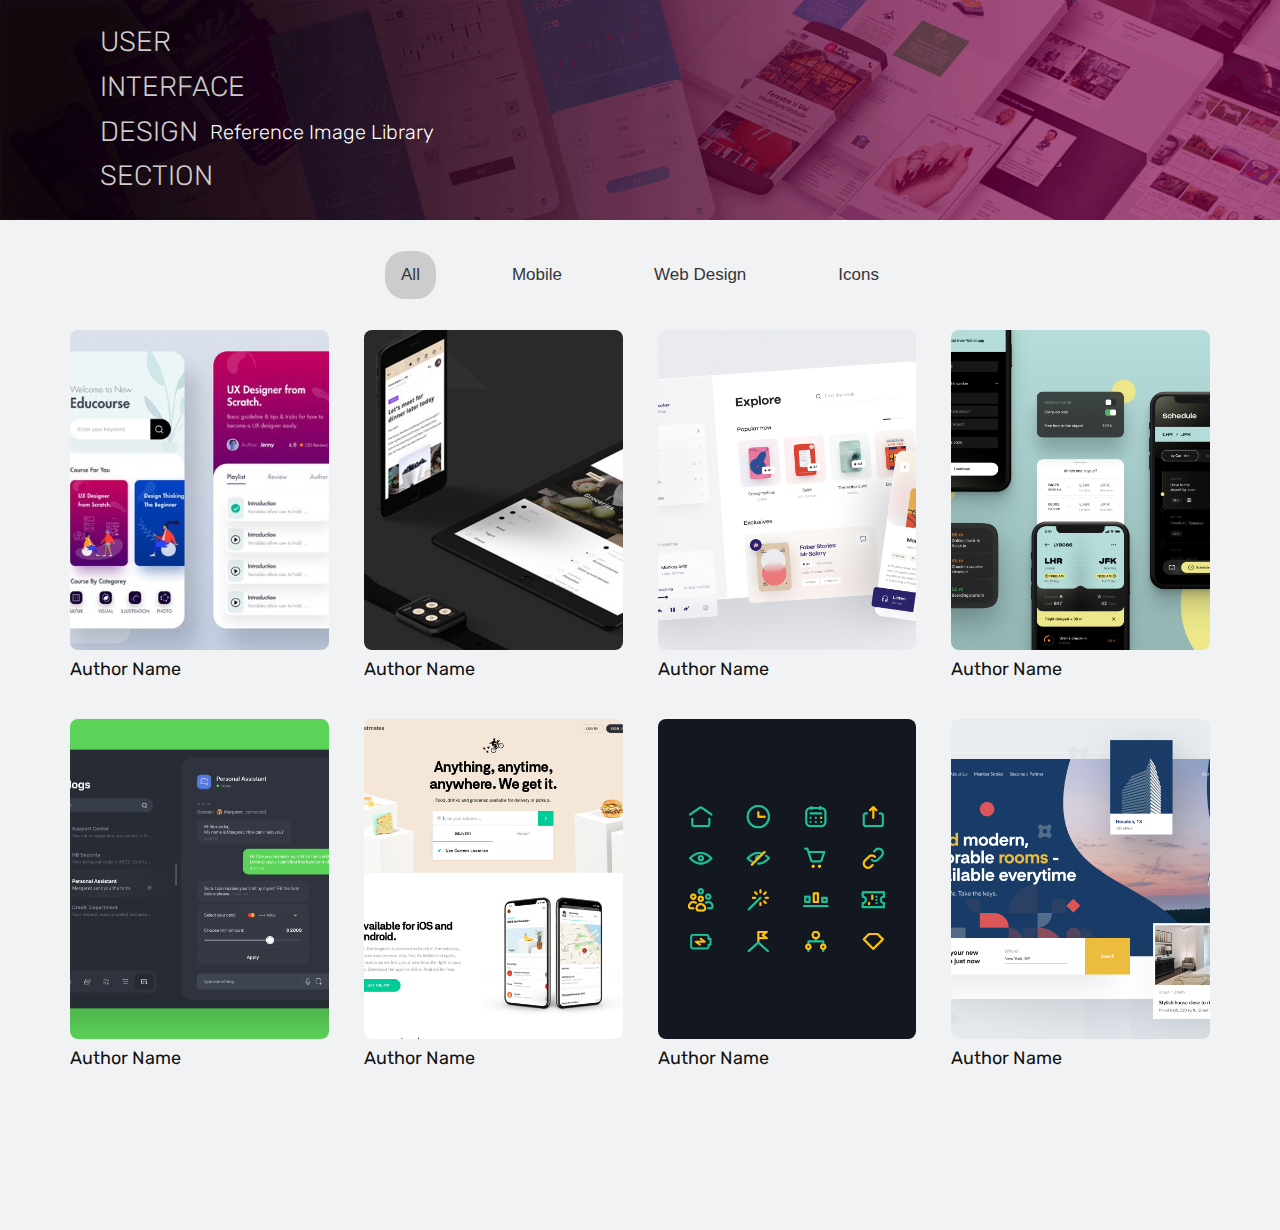
<file: index.html>
<html lang="en">

<head>
  <meta charset="UTF-8">
  <meta name="viewport" content="width=device-width, initial-scale=1.0">
  <title>UID Reference Image Library</title>
  <link href="styles/main.css" rel="stylesheet" type="text/css">
  <style>@import url(https://fonts.googleapis.com/css2?family=Rubik:wght@300;400;500;600&display=swap);</style>
  <link href="https://fonts.googleapis.com/css2?family=Rubik:wght@300;400;500;600;700&display=swap" rel="stylesheet">
  <link rel="stylesheet" href="https://cdnjs.cloudflare.com/ajax/libs/font-awesome/4.7.0/css/font-awesome.min.css">
  
</head>
  <body>
    <button class="button" onClick="window.open('upload.html');">Upload</button>
    <div class="inspiration" onClick="window.open('inspiration.html');">Inspiration</div>

    <div id="myOverlay" class="overlay_s">
      <span class="closebtn" onclick="closeSearch()" title="Close Overlay">×</span>
      <div class="overlay-content">
        <form action="/action_page.php" >
          <input type="text" placeholder="Search.." name="search" >
          <button type="submit"><i class="fa fa-search"></i></button>
          <div class="title">Popular Search Terms</div>
          <div class="keywords"><p>Illustration Interface<br>
                          <p>Fashion Website<br>
                          <p>Flags Icons<br>
                          <p>Mobile App Related Works</p>
          </div>
        </form>
      </div>
    </div>

    <form>
    <input type="text" onclick="openSearch()" placeholder="Search.." class="searchBar">
    </form>

    <header>
    <div class="header">
      <img src="img/header.png" alt="header" />
    </div>
    <div class="UID">USER<br>INTERFACE<br>DESIGN<br>SECTION</div>
    <div class="RIL">Reference Image Library</div>
    </header>
    

  <div id="navi">
    <button class="tablink" onclick="openPage('All', this)" id="defaultOpen">All</button>
    <button class="tablink" onclick="openPage('Mobile', this)">Mobile</button>
    <button class="tablink" onclick="openPage('Web Design', this)">Web Design</button>
    <button class="tablink" onclick="openPage('Icons', this)">Icons</button>
  </div>
  


  <div class="container">
     <div id="All" class="tabcontent">
      <div class="gallery">
        <figure class="gallery_item" onclick="openModal();currentSlide(1)">
          <img src="img/all-01.jpg" style="width:100%" class="gallery_img">Author Name
          <div class="overlay">Lorem Ipsum</div>
        </figure>
        <figure class="gallery_item" onclick="openModal();currentSlide(2)">
          <img src="img/all-02.png" style="width:100%" class="gallery_img">Author Name
          <div class="overlay">Lorem Ipsum</div>
        </figure>
        <figure class="gallery_item" onclick="openModal();currentSlide(3)">
          <img src="img/all-03.png" style="width:100%" class="gallery_img">Author Name
          <div class="overlay">Lorem Ipsum</div>
        </figure>
        <figure class="gallery_item" onclick="openModal();currentSlide(4)">
          <img src="img/all-04.jpg" style="width:100%" class="gallery_img">Author Name
          <div class="overlay">Lorem Ipsum</div>
        </figure>
        <figure class="gallery_item" onclick="openModal();currentSlide(5)">
          <img src="img/all-05.png" style="width:100%" class="gallery_img">Author Name
          <div class="overlay">Lorem Ipsum</div>
        </figure>
        <figure class="gallery_item" onclick="openModal();currentSlide(6)">
          <img src="img/all-06.png" style="width:100%"  class="gallery_img">Author Name
          <div class="overlay">Lorem Ipsum</div>
        </figure>
        <figure class="gallery_item" onclick="openModal();currentSlide(7)">
          <img src="img/all-07.jpg" style="width:100%" class="gallery_img">Author Name
          <div class="overlay">Lorem Ipsum</div>
        </figure>
        <figure class="gallery_item" onclick="openModal();currentSlide(8)">
          <img src="img/all-08.png" style="width:100%" class="gallery_img">Author Name
          <div class="overlay">Lorem Ipsum</div>
        </figure>
      
      </div>
     </div>


     <div id="Mobile" class="tabcontent">
      <div class="gallery">
        <figure class="gallery_item" onclick="openModal();currentSlide(9)">
          <img src="img/mobile-01.png" style="width:100%" class="gallery_img">Author Name
          <div class="overlay">Lorem Ipsum</div>
        </figure>
        <figure class="gallery_item" onclick="openModal();currentSlide(10)">
          <img src="img/mobile-02.png" style="width:100%" class="gallery_img">Author Name
          <div class="overlay">Lorem Ipsum</div>
        </figure>
        <figure class="gallery_item" onclick="openModal();currentSlide(11)">
          <img src="img/mobile-03.png" style="width:100%" class="gallery_img">Author Name
          <div class="overlay">Lorem Ipsum</div>
        </figure>
        <figure class="gallery_item" onclick="openModal();currentSlide(12)">
          <img src="img/mobile-04.png" style="width:100%" class="gallery_img">Author Name
          <div class="overlay">Lorem Ipsum</div>
        </figure>
        <figure class="gallery_item" onclick="openModal();currentSlide(13)">
          <img src="img/mobile-05.png" style="width:100%" class="gallery_img">Author Name
          <div class="overlay">Lorem Ipsum</div>
        </figure>
        <figure class="gallery_item" onclick="openModal();currentSlide(14)">
          <img src="img/mobile-06.png" style="width:100%" class="gallery_img">Author Name
          <div class="overlay">Lorem Ipsum</div>
        </figure>
        <figure class="gallery_item" onclick="openModal();currentSlide(15)">
          <img src="img/mobile-07.png" style="width:100%" class="gallery_img">Author Name
          <div class="overlay">Lorem Ipsum</div>
        </figure>
        <figure class="gallery_item" onclick="openModal();currentSlide(16)">
          <img src="img/mobile-08.png" style="width:100%" class="gallery_img">Author Name
          <div class="overlay">Lorem Ipsum</div>
        </figure>
      </div>
     </div>

     <div id="Web Design" class="tabcontent">
      <div class="gallery">
        <figure class="gallery_item" onclick="openModal();currentSlide(17)">
          <img src="img/web-01.png" style="width:100%" class="gallery_img">Author Name
          <div class="overlay">Lorem Ipsum</div>
        </figure>
        <figure class="gallery_item" onclick="openModal();currentSlide(18)">
          <img src="img/web-02.jpg" style="width:100%" class="gallery_img">Author Name
          <div class="overlay">Lorem Ipsum</div>
        </figure>
        <figure class="gallery_item" onclick="openModal();currentSlide(19)">
          <img src="img/web-03.png" style="width:100%" class="gallery_img">Author Name
          <div class="overlay">Lorem Ipsum</div>
        </figure>
        <figure class="gallery_item" onclick="openModal();currentSlide(20)">
          <img src="img/all-08.png" style="width:100%" class="gallery_img">Author Name
          <div class="overlay">Lorem Ipsum</div>
        </figure>
        <figure class="gallery_item" onclick="openModal();currentSlide(21)">
          <img src="img/web-05.png" style="width:100%" class="gallery_img">Author Name
          <div class="overlay">Lorem Ipsum</div>
        </figure>
        <figure class="gallery_item" onclick="openModal();currentSlide(22)">
          <img src="img/web-06.png" style="width:100%" class="gallery_img">Author Name
          <div class="overlay">Lorem Ipsum</div>
        </figure>
        <figure class="gallery_item" onclick="openModal();currentSlide(23)">
          <img src="img/web-07.png" style="width:100%" class="gallery_img">Author Name
          <div class="overlay">Lorem Ipsum</div>
        </figure>
        <figure class="gallery_item" onclick="openModal();currentSlide(24)">
          <img src="img/web-08.png" style="width:100%" class="gallery_img">Author Name
          <div class="overlay">Lorem Ipsum</div>
        </figure>
      </div>
     </div>
      

     <div id="Icons" class="tabcontent">
      <div class="gallery">
        <figure class="gallery_item" onclick="openModal();currentSlide(25)">
          <img src="img/icon-01.png" style="width:100%" class="gallery_img">Author Name
          <div class="overlay">Lorem Ipsum</div>
        </figure>
        <figure class="gallery_item" onclick="openModal();currentSlide(26)">
          <img src="img/icon-02.png" style="width:100%" class="gallery_img">Author Name
          <div class="overlay">Lorem Ipsum</div>
        </figure>
        <figure class="gallery_item" onclick="openModal();currentSlide(27)">
          <img src="img/icon-03.png" style="width:100%" class="gallery_img">Author Name
          <div class="overlay">Lorem Ipsum</div>
        </figure>
        <figure class="gallery_item" onclick="openModal();currentSlide(28)">
          <img src="img/icon-04.png" style="width:100%" class="gallery_img">Author Name
          <div class="overlay">Lorem Ipsum</div>
        </figure>
        <figure class="gallery_item" onclick="openModal();currentSlide(29)">
          <img src="img/icon-05.png" style="width:100%" class="gallery_img">Author Name
          <div class="overlay">Lorem Ipsum</div>
        </figure>
        <figure class="gallery_item" onclick="openModal();currentSlide(30)">
          <img src="img/icon-06.png" style="width:100%" class="gallery_img">Author Name
          <div class="overlay">Lorem Ipsum</div>
        </figure>
        <figure class="gallery_item" onclick="openModal();currentSlide(31)">
          <img src="img/icon-07.jfif" style="width:100%" class="gallery_img">Author Name
          <div class="overlay">Lorem Ipsum</div>
        </figure>
        <figure class="gallery_item" onclick="openModal();currentSlide(32)">
          <img src="img/icon-08.png" style="width:100%" class="gallery_img">Author Name
          <div class="overlay">Lorem Ipsum</div>
        </figure>
      </div>
     </div>

    <div id="picModal" class="modal">
      <span class="close cursor" onclick="closeModal()">&times;</span>
      <div class="modal-content">
    
        <div class="gallerySlides">
          <div class="slidesText">Lorem Ipsum</div>
          <img src="img/all-01.jpg" style="width:100%" class="slidesImg">
        </div>
    
        <div class="gallerySlides">
          <div class="slidesText">Lorem Ipsum</div>
          <img src="img/all-02.png" style="width:100%" class="slidesImg">
        </div>
    
        <div class="gallerySlides">
          <div class="slidesText">Lorem Ipsum</div>
          <img src="img/all-03.png" style="width:100%" class="slidesImg">
        </div>
    
        <div class="gallerySlides">
          <div class="slidesText">Lorem Ipsum</div>
          <img src="img/all-04.jpg" style="width:100%" class="slidesImg">
        </div>

        <div class="gallerySlides">
          <div class="slidesText">Lorem Ipsum</div>
          <img src="img/all-05.png" style="width:100%" class="slidesImg">
        </div>

        <div class="gallerySlides">
          <div class="slidesText">Lorem Ipsum</div>
          <img src="img/all-06.png" style="width:100%" class="slidesImg">
        </div>

        <div class="gallerySlides">
          <div class="slidesText">Lorem Ipsum</div>
          <img src="img/all-07.jpg" style="width:100%" class="slidesImg">
        </div>

        <div class="gallerySlides">
          <div class="slidesText">Lorem Ipsum</div>
          <img src="img/all-08.png" style="width:100%" class="slidesImg">
        </div>
    
        <div class="gallerySlides">
          <div class="slidesText">Lorem Ipsum</div>
          <img src="img/mobile-01.png" style="width:100%" class="slidesImg">
        </div>
        
        <div class="gallerySlides">
          <div class="slidesText">Lorem Ipsum</div>
          <img src="img/mobile-02.png" style="width:100%" class="slidesImg">
        </div>
        
        <div class="gallerySlides">
          <div class="slidesText">Lorem Ipsum</div>
          <img src="img/mobile-03.png" style="width:100%" class="slidesImg">
        </div>
        
        <div class="gallerySlides">
          <div class="slidesText">Lorem Ipsum</div>
          <img src="img/mobile-04.png" style="width:100%" class="slidesImg">
        </div>
        
        <div class="gallerySlides">
          <div class="slidesText">Lorem Ipsum</div>
          <img src="img/mobile-05.png" style="width:100%" class="slidesImg">
        </div>
        
        <div class="gallerySlides">
          <div class="slidesText">Lorem Ipsum</div>
          <img src="img/mobile-06.png" style="width:100%" class="slidesImg">
        </div>
        
        <div class="gallerySlides">
          <div class="slidesText">Lorem Ipsum</div>
          <img src="img/mobile-07.png" style="width:100%" class="slidesImg">
        </div>
        
        <div class="gallerySlides">
          <div class="slidesText">Lorem Ipsum</div>
          <img src="img/mobile-08.png" style="width:100%" class="slidesImg">
        </div>

        <div class="gallerySlides">
          <div class="slidesText">Lorem Ipsum</div>
          <img src="img/web-01.png" style="width:100%" class="slidesImg">
        </div>
        
        <div class="gallerySlides">
          <div class="slidesText">Lorem Ipsum</div>
          <img src="img/web-02.jpg" style="width:100%" class="slidesImg">
        </div>
        
        <div class="gallerySlides">
          <div class="slidesText">Lorem Ipsum</div>
          <img src="img/web-03.png" style="width:100%" class="slidesImg">
        </div>
        
        <div class="gallerySlides">
          <div class="slidesText">Lorem Ipsum</div>
          <img src="img/all-08.png" style="width:100%" class="slidesImg">
        </div>
        
        <div class="gallerySlides">
          <div class="slidesText">Lorem Ipsum</div>
          <img src="img/web-05.png" style="width:100%" class="slidesImg">
        </div>
        
        <div class="gallerySlides">
          <div class="slidesText">Lorem Ipsum</div>
          <img src="img/web-06.png" style="width:100%" class="slidesImg">
        </div>
        
        <div class="gallerySlides">
          <div class="slidesText">Lorem Ipsum</div>
          <img src="img/web-07.png" style="width:100%" class="slidesImg">
        </div>
        
        <div class="gallerySlides">
          <div class="slidesText">Lorem Ipsum</div>
          <img src="img/web-08.png" style="width:100%" class="slidesImg">
        </div>
        
        <div class="gallerySlides">
          <div class="slidesText">Lorem Ipsum</div>
          <img src="img/icon-01.png" style="width:100%" class="slidesImg">
        </div>
        
        <div class="gallerySlides">
          <div class="slidesText">Lorem Ipsum</div>
          <img src="img/icon-02.png" style="width:100%" class="slidesImg">
        </div>
        
        <div class="gallerySlides">
          <div class="slidesText">Lorem Ipsum</div>
          <img src="img/icon-03.png" style="width:100%" class="slidesImg">
        </div>
        
        <div class="gallerySlides">
          <div class="slidesText">Lorem Ipsum</div>
          <img src="img/icon-04.png" style="width:100%" class="slidesImg">
        </div>
        
        <div class="gallerySlides">
          <div class="slidesText">Lorem Ipsum</div>
          <img src="img/icon-05.png" style="width:100%" class="slidesImg">
        </div>
        
        <div class="gallerySlides">
          <div class="slidesText">Lorem Ipsum</div>
          <img src="img/icon-06.png" style="width:100%" class="slidesImg">
        </div>
        
        <div class="gallerySlides">
          <div class="slidesText">Lorem Ipsum</div>
          <img src="img/icon-07.jfif" style="width:100%" class="slidesImg">
        </div>
        
        <div class="gallerySlides">
          <div class="slidesText">Lorem Ipsum</div>
          <img src="img/icon-08.png" style="width:100%" class="slidesImg">
        </div>

        <a class="prev" onclick="plusSlides(-1)">&#10094;</a>
        <a class="next" onclick="plusSlides(1)">&#10095;</a>
      </div>

    </div>

  </div>



  <script src="js/main.js"></script>
  </body>

  
  </html>
</file>
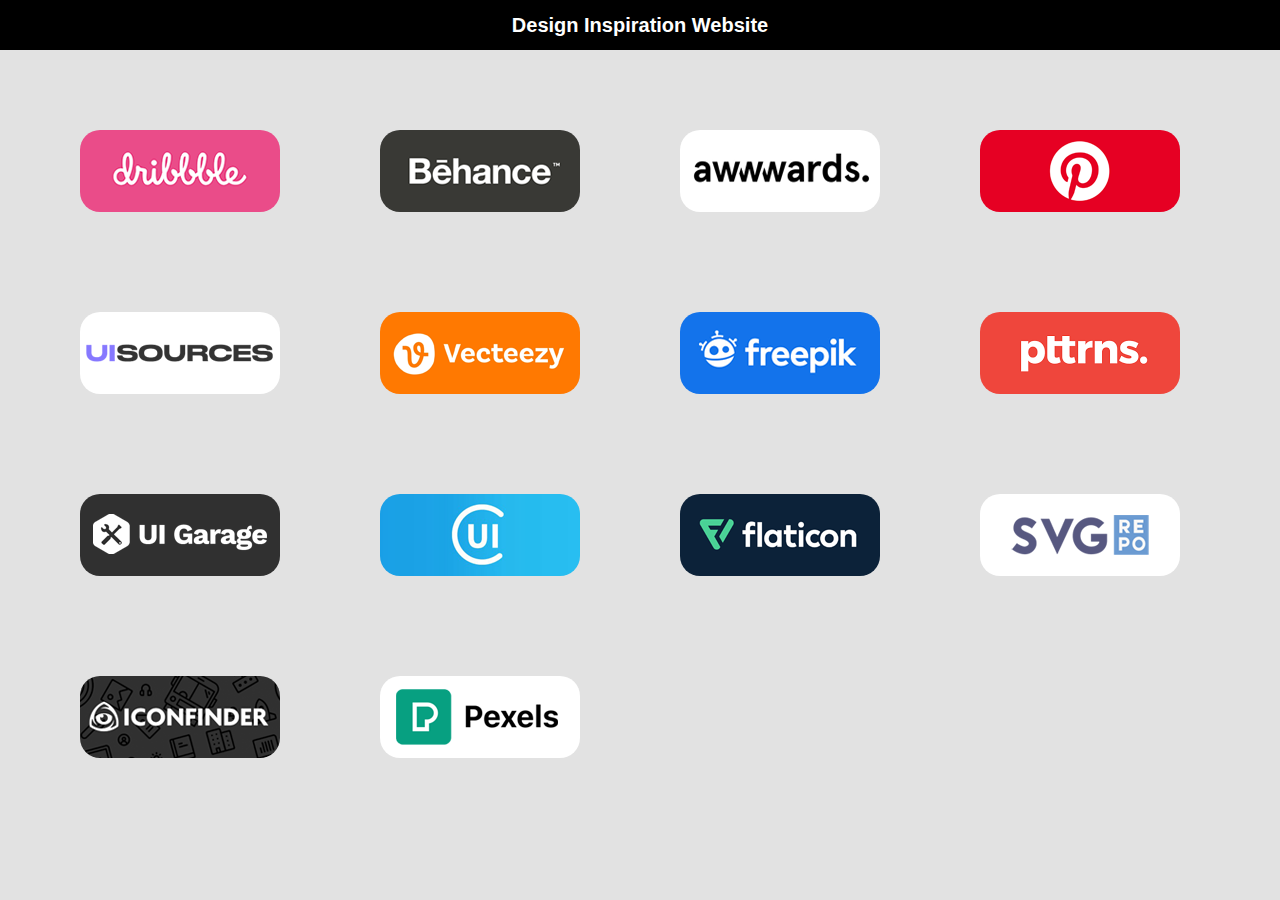
<file: inspiration.html>
<!DOCTYPE html>
<html lang="en">
<head>
  <meta charset="UTF-8">
  <meta name="viewport" content="width=device-width, initial-scale=1.0">
  <link href="styles/inspiration.css" rel="stylesheet" type="text/css">
  <title>Document</title>
</head>
<body>
   
  <button class="button" value="關閉視窗" onClick="window.close()">Cancel</button>
  <div class="topnav">Design Inspiration Website</div>

  
<div class="container">
  <div class="row">
    <figure class="clo"> 
      <a href="https://dribbble.com/">
      <img src="img/dribbble.png" alt="dribbble_logo" class="clo_img"></a>
    </figure>

    <figure class="clo">
      <a href="https://www.behance.net/">
      <img src="img/behance.png" alt="behance_logo" class="clo_img"></a>
    </figure>

    <figure class="clo">
      <a href="https://www.awwwards.com/">
      <img src="img/awwwards.png" alt="awwwards_logo" class="clo_img"></a>
    </figure>

    <figure class="clo">
      <a href="https://www.pinterest.com/">
      <img src="img/pinterest.png" alt="pinterest_logo" class="clo_img"></a>
    </figure>

    <figure class="clo">
      <a href="https://www.uisources.com/">
      <img src="img/UISOURCES.png" alt="UISOURCES_logo" class="clo_img"></a>
    </figure>

    <figure class="clo">
      <a href="https://www.vecteezy.com/">
      <img src="img/vecteezy.png" alt="vecteezy_logo" class="clo_img"></a>
    </figure>

    <figure class="clo">
      <a href="https://www.freepik.com/">
      <img src="img/freepik.png" alt="freepik_logo" class="clo_img"></a>
    </figure>

    <figure class="clo">
      <a href="https://pttrns.com/">
      <img src="img/pttrns.png" alt="pttrns_logo" class="clo_img"></a>
    </figure>

    <figure class="clo">
      <a href="https://uigarage.net/">
      <img src="img/UIGarage.png" alt="UIGarage_logo" class="clo_img"></a>
    </figure>

    <figure class="clo">
      <a href="https://collectui.com/">
      <img src="img/collectui.png" alt="collectUI_logo" class="clo_img"></a>
    </figure>

    <figure class="clo">
      <a href="https://www.flaticon.com/">
      <img src="img/flaticon.png" alt="flaticon_logo" class="clo_img"></a>
    </figure>

    <figure class="clo">
      <a href="https://www.svgrepo.com/">
      <img src="img/SVGrepo.png" alt="SVGrepo_logo" class="clo_img"></a>
    </figure>

    <figure class="clo">
      <a href="https://www.iconfinder.com/">
      <img src="img/iconfinder.png" alt="iconfinder_logo" class="clo_img"></a>
    </figure>

    <figure class="clo">
      <a href="https://www.pexels.com/zh-tw/">
      <img src="img/pexels.png" alt="pexels_logo" class="clo_img"></a>
    </figure>

  </div>
</div>




</body>
</html>
</file>
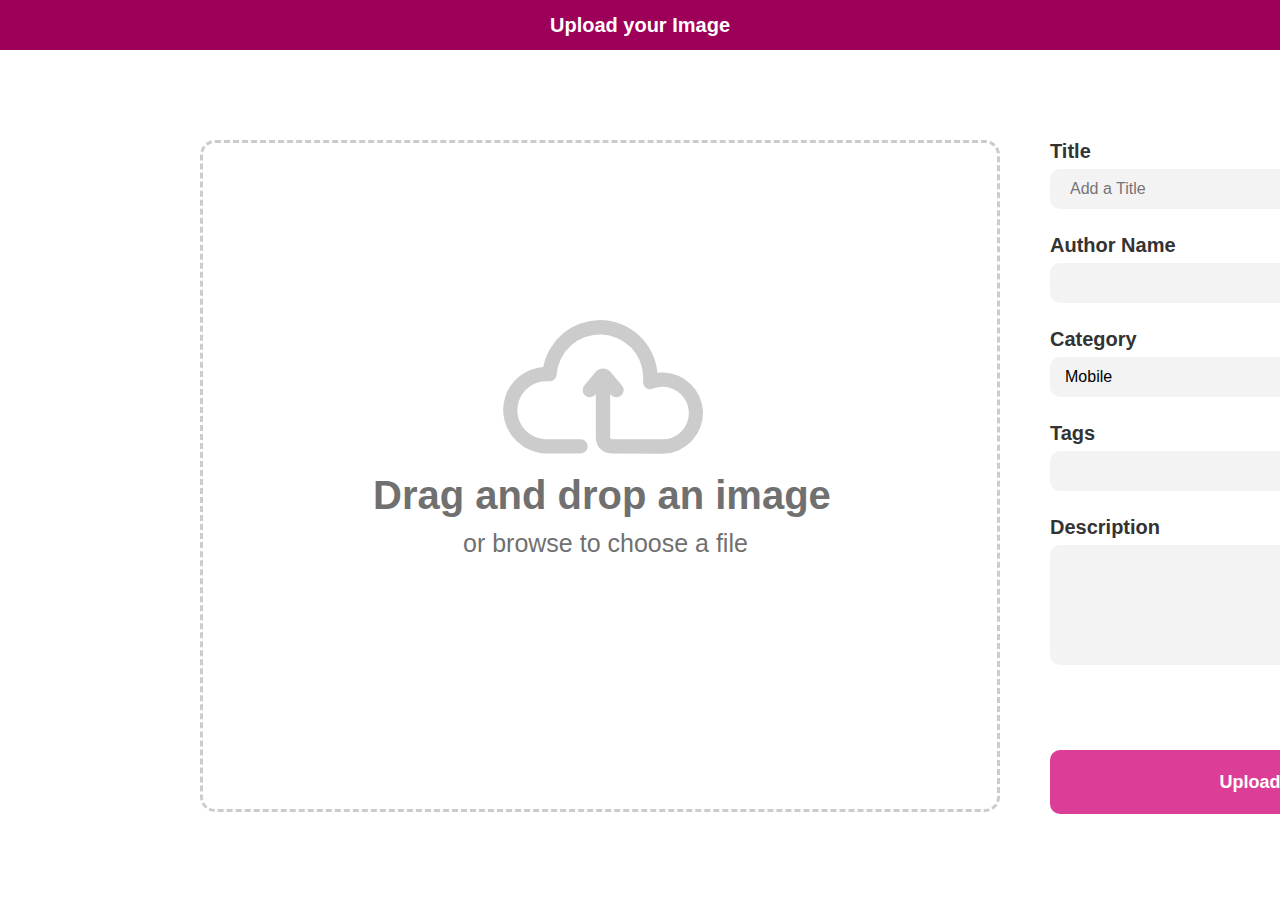
<file: upload.html>
<!DOCTYPE html>
<html lang="en">
<head>
  <meta charset="UTF-8">
  <meta name="viewport" content="width=device-width, initial-scale=1.0">
  <link href="styles/upload.css" rel="stylesheet" type="text/css">
  <title>Document</title>
</head>
<body>
   
  <button class="button" value="關閉視窗" onClick="window.close()">Cancel</button>
  <div class="topnav">Upload your Image</div>
  
  <div class="image">
      <div class="text1">Drag and drop an image</div>
      <div class="text2">or browse to choose a file</div>

<input type="file" accept="image/*" name="image" id="file" onchange="loadFile(event)" style="display: none;">
<label for="file" style="cursor: pointer;"><img src="img/drag.svg"></label>
<img id="upload" width="200" />
</div>

<div class="forms">
  <form action="/action_page.php">
  <p><label for="Title">Title</label><br>
  <input type="text" id="Title" name="Title" placeholder="Add a Title"></p>
  <p><label for="Aname">Author Name</label><br>
  <input type="text" id="Aname" name="Aname" value=""></p>
  <p><label for="Category">Category</label><br>
  <select id="Category" name="Category">
    <option value="Mobile">Mobile</option>
    <option value="Web Design">Web Design</option>
    <option value="Icons">Icons</option>
  </select></p>
  <p><label for="Tags">Tags</label><br>
  <input type="text" id="Tags" name="Tags" value=""></p>
  <p><label for="Description">Description</label><br>
  <textarea cols="8" rows="5"></textarea></p>
  </form>
</div>

<div class="uploadBtn">
<button class="button button2">Upload</button>
</div>
  
  <script src="js/upload.js"></script>
</body>
</html>
</file>
<file: styles/main.css>
@import "./reset.css";

html {
  box-sizing: border-box;
  font-size: 62.5%;
}

*,
*::after,
*::before {
  margin: 0;
  padding: 0;
  box-sizing: inherit;
}

body {
  font-family: "Rubik", sans-serif;
  color: #333;
  font-weight: 300;
  line-height: 1.6;
  background-color: #f1f2f3;
}

.button {
  position: absolute;
  margin-left: 1500px;
  background-color: #dc3d97;
  border: none;
  border-radius: 0 0 15px 15px;
  color: white;
  padding: 12px 24px;
  text-align: center;
  text-decoration: none;
  display: inline-block;
  font-size: 16px;
  cursor: pointer;
}

.button:hover {
  opacity: 0.9;
}

.inspiration {
  width: 156px;
  height: 42px;
  position: absolute;
  margin: 0 0 0 1325px;
  color: #fff;
  font-size: 17px;
  padding: 7px 0 0 52px;
  background-color: #dc3d97;
  border-radius: 0 0 15px 15px;
  background-image: url(../img/inspiration.png);
  background-repeat: no-repeat;
  cursor: pointer;
}

.inspiration:hover {
  opacity: 0.9;
}

.searchBar {
  position: absolute;
  margin: 150px 0 0 1325px;
  width: 274px;
  height: 40px;
  box-sizing: border-box;
  border: 0;
  border-radius: 30px;
  font-size: 16px;
  line-height: 20px;
  background-color: white;
  background-image: url(../img/searchicon.svg);
  background-position: 15px 10px;
  background-repeat: no-repeat;
  padding: 12px 20px 12px 40px;
  padding-left: 45px; /*placeholder文字距左10px*/
}

.searchBar:hover {
  background-color: #f5f5f5;
}

.header {
  overflow: hidden;
  background-color: #000;
  padding: 0;
  width: auto;
  height: fit-content;
}

.UID {
  font-size: 28px;
  color: #ccc;
  position: absolute;
  top: 20px;
  left: 100px;
}

.RIL {
  font-size: 20px;
  color: #fff;
  position: absolute;
  top: 116px;
  left: 210px;
  font-weight: Thin;
  font-family: "Rubik";
}

/* 畫廊容器 */
.container {
  width: relative;
  margin: 0 70px;
}

/* 圖片的排版 */
.gallery {
  display: grid;
  grid-template-columns: repeat(4, 1fr);
  gap: 3.5rem 3.5rem;
  font-size: 18px;
  font-weight: 400;
  color: #121212;
}

/* 圖片的尺寸 */
.gallery_img {
  width: 100%;
  height: 320px;
  border-radius: 8px;
  object-fit: cover;
  display: block;
  margin-bottom: 0.5rem;
  cursor: pointer;
}

/* Style tab links */
#navi {
  display: flex;
  align-items: center;
  justify-content: center;
  height: 50px;
  margin: 30px 0;
}

/* Style tab links */
.tablink {
  background-color: #f1f2f3;
  color: #353638;
  float: left;
  border: none;
  border-radius: 20px;
  outline: none;
  cursor: pointer;
  margin: 0 30px;
  padding: 14px 16px;
  font-size: 17px;
}

.tablink:hover {
  color: #9d0059;
}

.tablink:focus {
  background-color: #ccc;
}

.tablink:focus:hover {
  color: #9d0059;
}

/* Style the tab content (and add height:100% for full page content) */
.tabcontent {
  display: relative;
  color: white;
  height: 100%;
}

.gallery_item {
  position: relative;
}

.overlay {
  font-size: 0;
  position: relative;
  top: 0;
  bottom: 0;
  left: 0;
  right: 0;
  opacity: 0;
  width: 100%;
}

.gallery_item:hover .overlay {
  top: 0;
  bottom: 0;
  left: 0;
  right: 0;
  width: 100%;
  height: 320px;
  position: absolute;
  border-radius: 8px;
  opacity: 1;
  color: #fff;
  font-size: 18px;
  padding-top: 265px;
  padding-left: 20px;
  text-align: left;
  cursor: pointer;
  background: linear-gradient(
    90deg,
    rgba(0, 0, 0, 0.5) 0%,
    rgba(0, 0, 0, 0) 38%
  );
  background: -moz-linear-gradient(
    90deg,
    rgba(0, 0, 0, 0.5) 0%,
    rgba(0, 0, 0, 0) 38%
  );
  background: -webkit-linear-gradient(
    90deg,
    rgba(0, 0, 0, 0.5) 0%,
    rgba(0, 0, 0, 0) 38%
  );
  background: -o-linear-gradient(
    90deg,
    rgba(0, 0, 0, 0.5) 0%,
    rgba(0, 0, 0, 0) 38%
  );
}

/* The Modal (background) */
.modal {
  display: none;
  position: fixed;
  z-index: 1;
  padding-top: 100px;
  left: 0;
  top: 0;
  width: 100%;
  height: 100%;
  overflow: auto;
  background-color: rgba(0, 0, 0, 0.8);
}

/* Modal Content */
.modal-content {
  position: relative;
  margin: auto;
  padding: 0;
  width: 55%;
}

/* The Close Button */
.close {
  color: white;
  position: absolute;
  top: 10px;
  right: 50px;
  font-size: 65px;
  font-weight: Medium;
}

.close:hover,
.close:focus {
  color: #ccc;
  text-decoration: none;
  cursor: pointer;
}

.gallerySlides {
  display: none;
}

.slidesImg {
  border: none;
  border-radius: 8px;
}

.cursor {
  cursor: pointer;
}

/* Next & previous buttons */
.prev,
.next {
  cursor: pointer;
  position: absolute;
  top: 50%;
  width: auto;
  padding: 16px;
  margin-top: -50px;
  color: white;
  font-weight: bold;
  font-size: 20px;
  transition: 0.6s ease;
  border-radius: 0 3px 3px 0;
  user-select: none;
  -webkit-user-select: none;
}

/* Position the "next button" to the right */
.next {
  right: 0;
  border-radius: 3px 0 0 3px;
}

/* On hover, add a black background color with a little bit see-through */
.prev:hover,
.next:hover {
  background-color: rgba(112, 112, 112, 0.8);
}

/* Number text (1/3 etc) */
.slidesText {
  color: #fff;
  font-size: 28px;
  margin-top: -50px;
  position: absolute;
  top: 0;
}

.overlay_s {
  height: 100%;
  width: 100%;
  display: none;
  position: fixed;
  z-index: 1;
  top: 0;
  left: 0;
  background-color: rgba(255, 255, 255);
}

.overlay-content {
  position: relative;
  top: 20%;
  width: 70%;
  text-align: center;
  margin-top: 150px;
  margin: auto;
}

.overlay_s .closebtn {
  position: absolute;
  top: 20px;
  right: 45px;
  font-size: 60px;
  cursor: pointer;
  color: #707070;
}

.overlay_s .closebtn:hover {
  color: #ccc;
}

.overlay_s input[type="text"] {
  padding-left: 40px;
  position: relative;
  border-radius: 50px;
  float: left;
  font-size: 26px;
  border: none;
  display: flex;
  align-items: center;
  width: 100%;
  height: 80px;
  background: #f5f5f5;
}

.overlay_s button {
  position: absolute;
  top: 0;
  right: 0;
  width: 15%;
  height: 80px;
  border-radius: 80px;
  background: #e5e5e5;
  font-size: 30px;
  border: none;
  cursor: pointer;
}

.overlay_s button:hover {
  background: #ccc;
}

.fa-search {
  color: #707070;
}

.title {
  font-size: 40px;
  text-align: left;
  padding: 160px 0 0 40px;
  font-weight: 400;
  color: #757575;
}

.keywords {
  font-size: 50px;
  text-align: left;
  padding: 10px 0 0 40px;
  font-weight: 400;
  color: #000;
}

.keywords:hover {
  cursor: pointer;
}

p {
  margin-top: 15px;
}

p:hover {
  color: #dc3d97;
}
</file>
<file: styles/inspiration.css>
@import "./reset.css";

*,
*::after,
*::before {
  margin: 0;
  padding: 0;
  box-sizing: inherit;
}

html {
  box-sizing: border-box;
  font-size: 62.5%;
}

body {
  font-family: "Rubik", sans-serif;
  color: #333;
  font-weight: 300;
  line-height: 1.6;
  background-color: #e2e2e2;
}

.button {
  position: absolute;
  float: left;
  width: 60px;
  margin: 5px 0 0 1580px;
  background-color: #000;
  border: none;
  color: white;
  line-height: 40px;
  text-align: center;
  font-size: 14px;
  cursor: pointer;
}

.button:hover {
  opacity: 0.9;
}

.topnav {
  overflow: hidden;
  color: #fff;
  background-color: #000;
  width: auto;
  line-height: 50px;
  text-align: center;
  font-size: 20px;
  font-weight: bold;
}

.container {
  margin-right: auto;
  margin-left: auto;
  padding-right: 15px;
  padding-left: 15px;
  padding-top: 30px;
  width: 100%;
  max-width: 1560px;
}

.row {
  display: flex;
  flex-wrap: wrap;
  padding-left: 15px;
}

.col {
  position: relative;
  flex-basis: 0;
  flex-grow: 1;
  max-width: 100%;
  width: 100%;
  min-height: 1px;
}

.clo_img {
  width: 200px;
  height: 82px;
  border-radius: 20px;
  object-fit: cover;
  display: block;
  margin: 50px;
}

.clo_img:hover {
  box-shadow: 0 4px 8px 0 rgba(0, 0, 0, 0.1), 0 6px 20px 0 rgba(0, 0, 0, 0.1);
  position: relative;
  top: -1px;
}

.clo_img:active {
  opacity: 0.9;
  position: relative;
  top: 1px;
}
</file>
<file: styles/upload.css>
@import "./reset.css";

*,
*::after,
*::before {
  margin: 0;
  padding: 0;
  box-sizing: inherit;
}

html {
  box-sizing: border-box;
  font-size: 62.5%;
}

body {
  font-family: "Rubik", sans-serif;
  color: #333;
  font-weight: 300;
  line-height: 1.6;
  background-color: #fff;
}

.button {
  position: absolute;
  float: left;
  width: 60px;
  margin: 5px 0 0 1580px;
  background-color: #9d0059;
  border: none;
  color: white;
  line-height: 40px;
  text-align: center;
  font-size: 14px;
  cursor: pointer;
}

.button:hover {
  opacity: 0.9;
}

.button2 {
  width: 400px;
  font-size: 18px;
  font-weight: bold;
  margin: 700px 0 0 1050px;
  padding: 12px 120px;
  background-color: #dc3d97;
  border-radius: 10px;
}

.topnav {
  overflow: hidden;
  color: #fff;
  background-color: #9d0059;
  width: auto;
  line-height: 50px;
  text-align: center;
  font-size: 20px;
  font-weight: bold;
}

.image {
  position: absolute;
  width: 800px;
  height: 672px;
  border: 3px #ccc dashed;
  border-radius: 15px;
  margin: 90px 0 0 200px;
}

.image:hover {
  border-color: rgb(220, 61, 151, 0.6);
}

.text1 {
  position: absolute;
  margin: 320px 0 0 170px;
  font-size: 40px;
  font-weight: bold;
  color: #707070;
}

.text2 {
  position: absolute;
  margin: 380px 0 0 260px;
  font-size: 25px;
  color: #707070;
}

.forms {
  position: absolute;
  margin: 65px 0 0 1050px;
  font-size: 20px;
  font-weight: bold;
  line-height: 36px;
}

p {
  margin: 18px 0;
}

.Description {
  height: 150px;
}

input {
  padding-left: 20px; /*placeholder文字距左10px*/
  font-size: 16px;
  color: #707070;
  width: 400px;
  caret-color: #707070; /* 指定色 */
  background-color: #f3f3f4;
  line-height: 40px;
  border: 0;
  border-radius: 10px;
}

textarea {
  padding-left: 20px; /*placeholder文字距左10px*/
  font-size: 16px;
  color: #707070;
  width: 400px;
  height: 120px;
  min-width: 400px;
  min-height: 120px;
  max-width: 400px;
  max-height: 190px;
  caret-color: #707070; /* 指定色 */
  background-color: #f3f3f4;
  line-height: 40px;
  border: 0;
  border-radius: 10px;
}

select {
  background: #f3f3f4;
  width: 400px;
  padding-left: 15px;
  font-size: 16px;
  line-height: 40px;
  border: 0;
  border-radius: 10px;
  -webkit-appearance: none;
  -moz-appearance: none;
  appearance: none;
  color: #000;
}

option {
  color: #000;
  background: #f3f3f4;
  border: #dc3d97;
  border-radius: 10px;
}

select:focus {
  color: #9d0059;
}

.Title {
  margin-left: 10px;
}
</file>
